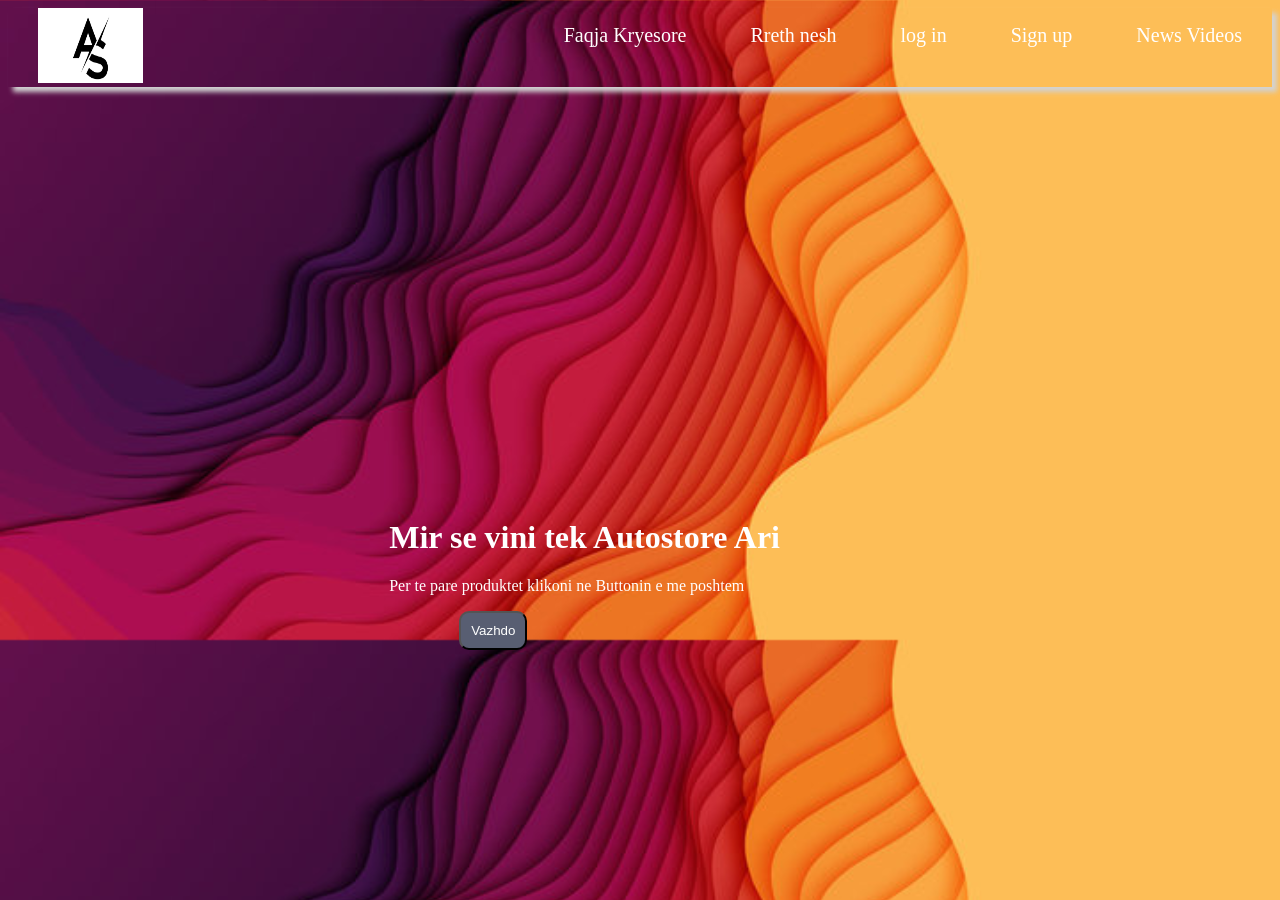
<file: index.html>
<!DOCTYPE html>
<html lang="en">
<head>
    <meta charset="UTF-8">
    <meta name="viewport" content="width=device-width, initial-scale=1.0">
    <link rel="stylesheet" href="Style.css">
    <title>Faqja Kryesore</title>
</head>
<body>
    <nav>
        <div    class="navdiv">
            <div class="logo">
                <img src="foto/Screenshot 2025-01-31 111527.png" alt="Logoja e kompanis " height="75px" width="105px">
            </div>
            <ul>
                <li><a href="index.html">Faqja Kryesore</a></li>
                <li><a href="Aboutus.html">Rreth nesh</a></li>
                <li><a href="login.html">log in</a></li>
                <li><a href="singup.html">Sign up</a></li>
                <li><a href="newsvideos.html">News Videos</a></li>
            </ul>
        </div>
    </nav>

        
    <div    class="tekst">
        <h1>Mir se vini tek Autostore Ari</h1>
        <p> Per te pare produktet klikoni ne Buttonin e me poshtem </p>
        <a href="produktet.html"><button   id="more">Vazhdo</button></a>
    </div>
</body>
</html>
</file>
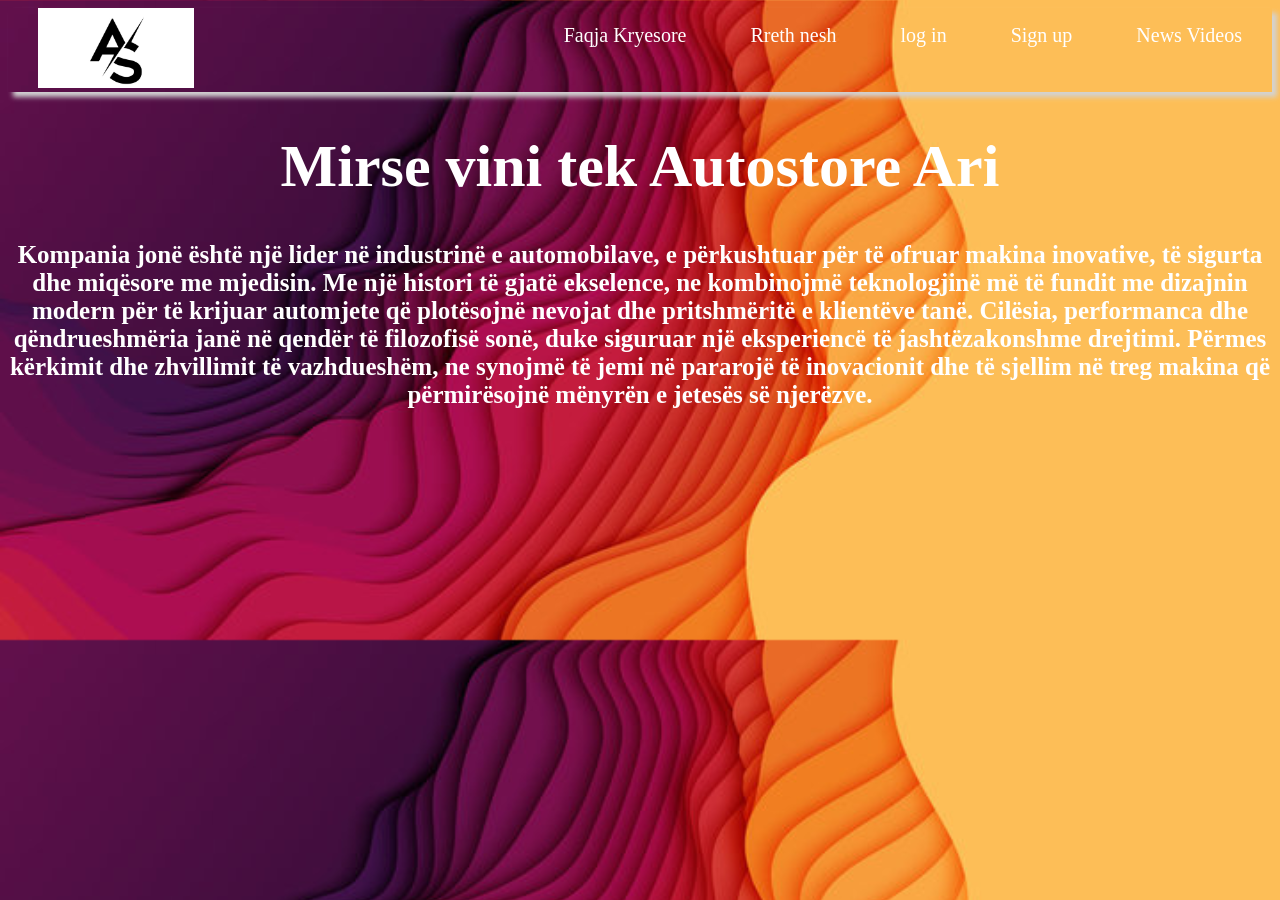
<file: aboutus.html>
<!DOCTYPE html>
<html lang="en">
<head>
    <meta charset="UTF-8">
    <meta name="viewport" content="width=device-width, initial-scale=1.0">
    <link rel="stylesheet" href="Style.css">
    <title>Aboutus</title>
    <style>
        h1{
            font-size: 60px;
            color: white;
            text-align: center;
        }
        h3{
            text-align: center;
            color: white;
            font-size: 25px;
        }
    </style>
</head>
<body>
  <nav>
    <div    class="navdiv">
        <div class="logo">
            <img src="foto/Screenshot 2025-01-31 111527.png" alt="Logoja e kompanis " height="80px">
        </div>
        <ul>
            <li><a href="index.html">Faqja Kryesore</a></li>
            <li><a href="Aboutus.html">Rreth nesh</a></li>
            <li><a href="login.html">log in</a></li>
            <li><a href="singup.html">Sign up</a></li>
            <li><a href="newsvideos.html">News Videos</a></li>
        </ul>
    </div>
</nav>

    <h1 class="Aboutus">Mirse vini tek Autostore Ari</h1>
    <h3 class="Aboutus">Kompania jonë është një lider në industrinë e automobilave, e përkushtuar për të ofruar makina inovative, të sigurta dhe miqësore me mjedisin. Me një histori të gjatë ekselence, ne kombinojmë teknologjinë më të fundit me dizajnin modern për të krijuar automjete që plotësojnë nevojat dhe pritshmëritë e klientëve tanë. Cilësia, performanca dhe qëndrueshmëria janë në qendër të filozofisë sonë, duke siguruar një eksperiencë të jashtëzakonshme drejtimi. Përmes kërkimit dhe zhvillimit të vazhdueshëm, ne synojmë të jemi në pararojë të inovacionit dhe të sjellim në treg makina që përmirësojnë mënyrën e jetesës së njerëzve.</h3>

</body>
</html>
</file>
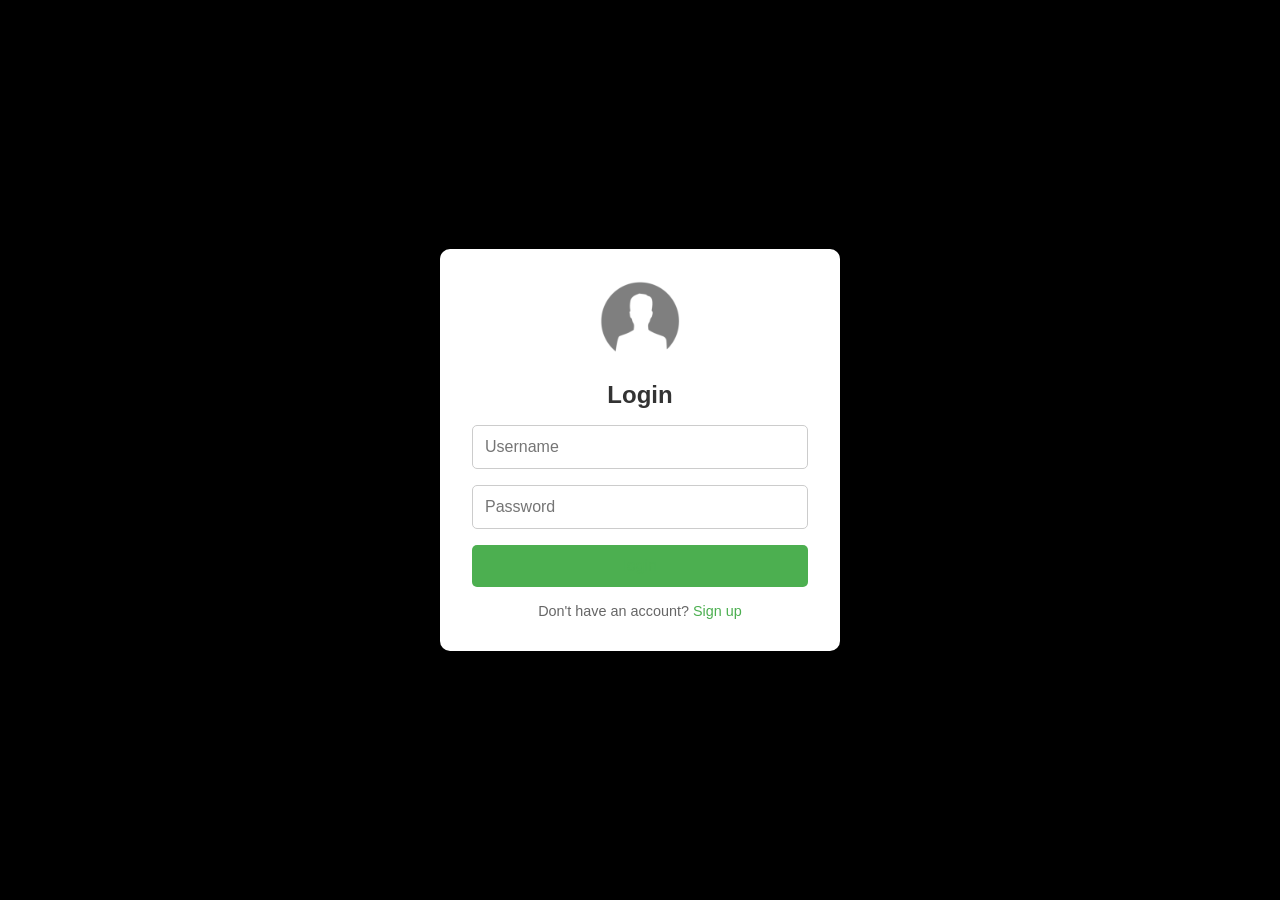
<file: login.html>
<!DOCTYPE html>
<html lang="en">
<head>
    <meta charset="UTF-8">
    <meta name="viewport" content="width=device-width, initial-scale=1.0">
    <title>Login Page</title>
    <style>
        * {
            margin: 0;
            padding: 0;
            box-sizing: border-box;
        }

        body {
            font-family: Arial, sans-serif;
            background-color: black;
            display: flex;
            justify-content: center;
            align-items: center;
            height: 100vh;
        }

        .login-container {
            background: white;
            padding: 2rem;
            border-radius: 10px;
            box-shadow: 0 4px 10px rgba(0, 0, 0, 0.1);
            text-align: center;
            width: 90%;
            max-width: 400px;
        }

        .login-container img {
            width: 80px;
            margin-bottom: 1rem;
        }

        .login-container h1 {
            font-size: 1.5rem;
            margin-bottom: 1rem;
            color: #333;
        }

        .login-container input {
            width: 100%;
            padding: 0.75rem;
            margin-bottom: 1rem;
            border: 1px solid #ccc;
            border-radius: 5px;
            font-size: 1rem;
        }

        .login-container button {
            width: 100%;
            padding: 0.75rem;
            background-color: #4CAF50;
            color: white;
            border: none;
            border-radius: 5px;
            font-size: 1rem;
            cursor: pointer;
        }

        .login-container button:hover {
            background-color: #45a049;
        }

        .login-container p {
            margin-top: 1rem;
            font-size: 0.9rem;
            color: #666;
        }

        .login-container a {
            color: #4CAF50;
            text-decoration: none;
        }

        .login-container a:hover {
            text-decoration: underline;
        }
    </style>
</head>
<body>
    <div class="login-container">
        <img src="foto/image.png" alt="Logo">
        <h1>Login</h1>
        <form>
            <input type="text" placeholder="Username" required>
            <input type="password" placeholder="Password" required>
          <button><a href="index.html">login</a></button>
       </form>
        <p>Don't have an account? <a href="singup.html">Sign up</a></p>
    </div>
</body>
</html>
</file>
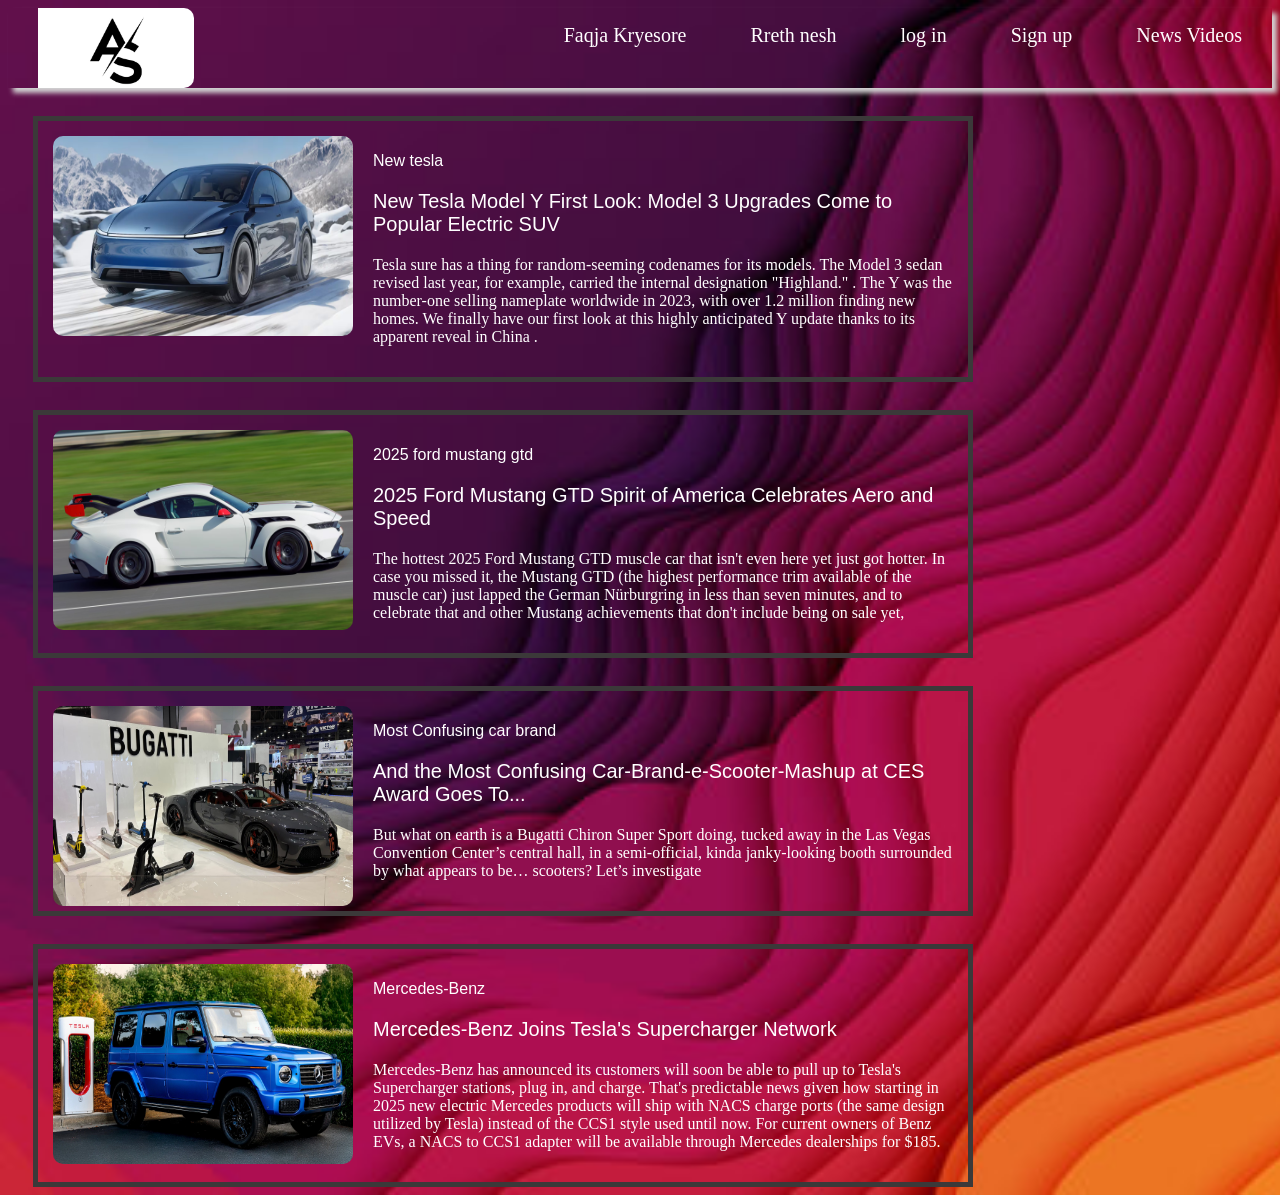
<file: newsvideos.html>
<!DOCTYPE html>
<html lang="en">
<head>
    <meta charset="UTF-8">
    <meta name="viewport" content="width=device-width, initial-scale=1.0">
    <link rel="stylesheet" href="Style.css">
    <title>News video </title>
<style>
    body{
        background-color: rgb(59, 57, 57);
    }
    #divikryesor{
        width: 900px;
        border: rgb(59, 57, 57) 5px solid;
        padding: 15px;
        height: 270;
        margin-left: 25px;
        margin-top: 10px;
    }
    img{
        float: left ;
        margin-right: 20px;
        border-radius: 10px ;
    }
    #teksti{
        margin-left:10px ;
        color: white;
    }
    .pbig{
        font-size: 20px ;
        font-family: Verdana, Tahoma, sans-serif
    }
    .psmall{
        font-family:Verdana, Tahoma, sans-serif;
    }
</style>

</head>
<body>
  <nav>
    <div    class="navdiv">
        <div class="logo">
            <img src="foto/Screenshot 2025-01-31 111527.png" alt="Logoja e kompanis " height="80px">
        </div>
        <ul>
            <li><a href="index.html">Faqja Kryesore</a></li>
            <li><a href="Aboutus.html">Rreth nesh</a></li>
            <li><a href="login.html">log in</a></li>
            <li><a href="singup.html">Sign up</a></li>
            <li><a href="newsvideos.html">News Videos</a></li>
        </ul>
    </div>
</nav>


    <br>


    <div    id="divikryesor">
        <img src="foto/teslanews.avif" alt="Tesla" height="200" width="300">
        <div    id="teksti">
            <p  class="psmall">New tesla</p>
            <p  class="pbig">New Tesla Model Y First Look: Model 3 Upgrades Come to Popular Electric SUV</p>
            <p>Tesla sure has a thing for random-seeming codenames for its models. The Model 3 sedan revised last year, for example, carried the internal designation "Highland." . The Y was the number-one selling nameplate worldwide in 2023, with over 1.2 million finding new homes. We finally have our first look at this highly anticipated Y update thanks to its apparent reveal in China .</p>
        </div>
    </div>

    <br>

    <div    id="divikryesor">
        <img src="foto/2025fordmustanggtdspiritofamerica7.avif" alt="Tesla" height="200" width="300">
        <div    id="teksti">
            <p  class="psmall">2025 ford mustang gtd</p>
            <p  class="pbig">2025 Ford Mustang GTD Spirit of America Celebrates Aero and Speed</p>
            <p>The hottest 2025 Ford Mustang GTD muscle car that isn't even here yet just got hotter. In case you missed it, the Mustang GTD (the highest performance trim available of the muscle car) just lapped the German Nürburgring in less than seven minutes, and to celebrate that and other Mustang achievements that don't include being on sale yet,</p>
        </div>
    </div>

    <br>

    <div    id="divikryesor">
        <img src="foto/bytech-bugatti-e-scooter-23.avif" alt="Tesla" height="200" width="300">
        <div    id="teksti">
            <p  class="psmall">Most Confusing car brand</p>
            <p  class="pbig"> And the Most Confusing Car-Brand-e-Scooter-Mashup at CES Award Goes To... </p>
            <p>But what on earth is a Bugatti Chiron Super Sport doing, tucked away in the Las Vegas Convention Center’s central hall, in a semi-official, kinda janky-looking booth surrounded by what appears to be… scooters? Let’s investigate</p>
        </div>
    </div>


    <br>

    <div    id="divikryesor">
        <img src="foto/mbusa-x-tesla-supercharger-network-3.webp" alt="Tesla" height="200" width="300">
        <div    id="teksti">
            <p  class="psmall">Mercedes-Benz</p>
            <p  class="pbig">Mercedes-Benz Joins Tesla's Supercharger Network</p>
            <p>Mercedes-Benz has announced its customers will soon be able to pull up to Tesla's Supercharger stations, plug in, and charge. That's predictable news given how starting in 2025 new electric Mercedes products will ship with NACS charge ports (the same design utilized by Tesla) instead of the CCS1 style used until now. For current owners of Benz EVs, a NACS to CCS1 adapter will be available through Mercedes dealerships for $185.</p>
        </div>
    </div>
</body>
</html>
</file>
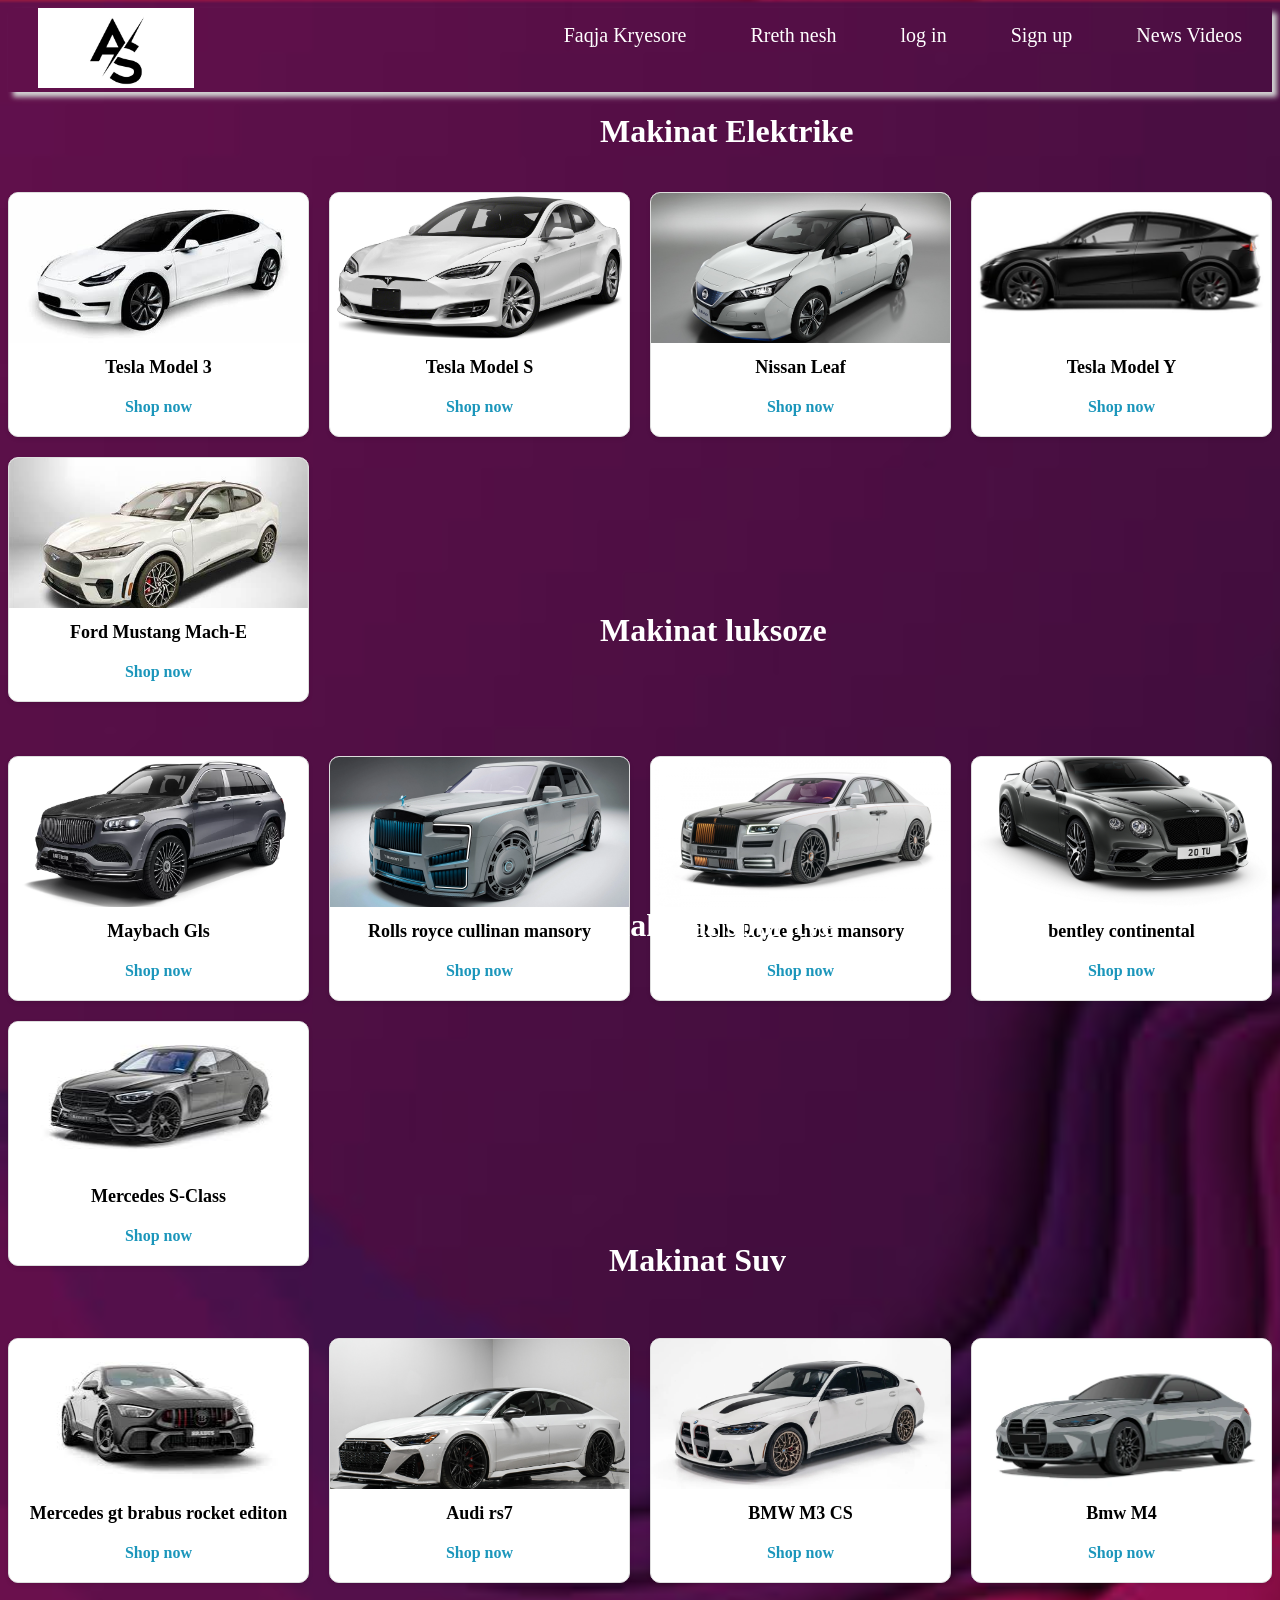
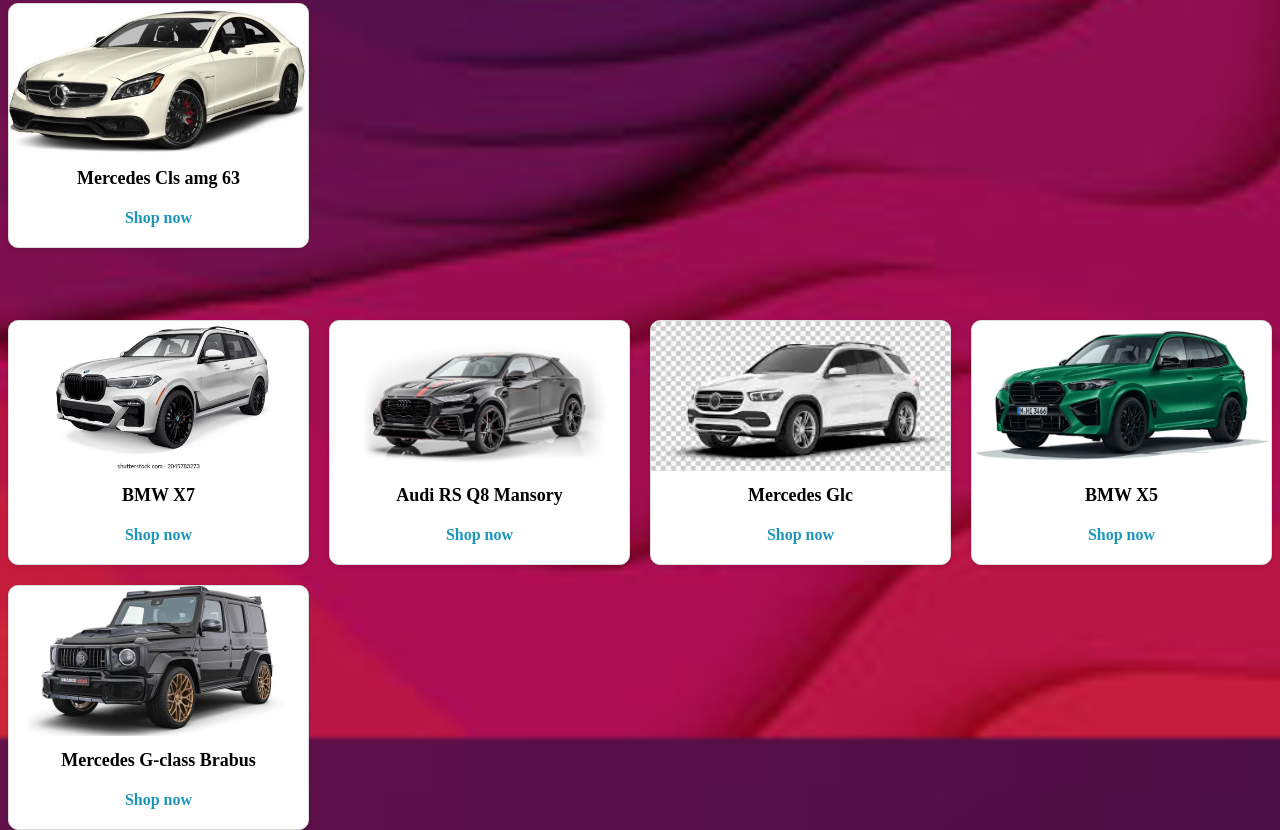
<file: produktet.html>
<!DOCTYPE html>
<html lang="en">
<head>
    <meta charset="UTF-8">
    <meta name="viewport" content="width=device-width, initial-scale=1.0">
    <link rel="stylesheet" href="Style.css">
    <title>Proudktet </title>
</head>
<body>
    <nav>
        <div    class="navdiv">
            <div class="logo">
                <img src="foto/Screenshot 2025-01-31 111527.png" alt="Logoja e kompanis " height="80px">
            </div>
            <ul>
                <li><a href="index.html">Faqja Kryesore</a></li>
                <li><a href="Aboutus.html">Rreth nesh</a></li>
                <li><a href="login.html">log in</a></li>
                <li><a href="singup.html">Sign up</a></li>
                <li><a href="newsvideos.html">News Videos</a></li>
            </ul>
        </div>
    </nav>

    <h1 id="Elektrike">Makinat Elektrike</h1>

    <div class="grid">
        <div class="kart">
            <img src="foto/tesla-model-3.jpg" alt="Tesla Model 3">
            <h3>Tesla Model 3</h3>
            <a href="makinat/teslamodel3.html">Shop now</a>
        </div>
        <div class="kart">
            <img src="foto/tesla-models.jpg" alt=" Model S">
            <h3>Tesla Model S</h3>
            <a href="#">Shop now</a>
        </div>
        <div class="kart">
            <img src="foto/nissan-leafe.jpg" alt="Nissan Leaf">
            <h3>Nissan Leaf</h3>
            <a href="#">Shop now</a>
        </div>
        <div class="kart">
            <img src="foto/teslamodely.png" alt="Tesla Model Y">
            <h3>Tesla Model Y</h3>
            <a href="#">Shop now</a>
        </div>
        <div class="kart">
            <img src="foto/Ford Mustang Mach-E.jpg" alt="Ford Mustang Mach-E">
            <h3>Ford Mustang Mach-E</h3>
            <a href="#">Shop now</a>
        </div>  
    </div>

    <h1 id="luksoze">Makinat luksoze</h1>

    <br>
    <br>
    <br>

    <div class="grid">
        <div class="kart">
            <img src="foto/maybachGls.webp" alt="Maybach Gls">
            <h3>Maybach Gls</h3>
            <a href="#">Shop now</a>
        </div>
        <div class="kart">
            <img src="foto/rolls-royce_cullinan_by_mansory_my2025_06.webp" alt=" Rolls royce cullina mansory ">
            <h3>Rolls royce cullinan mansory </h3>
            <a href="makinat/Rollsroycecullinamansory.html">Shop now</a>
        </div>
        <div class="kart">
            <img src="foto/mansory-rolls-royce-ghost-my-2021-01.webp" alt="Rolls Royce ghost mansory">
            <h3>Rolls Royce ghost mansory</h3>
            <a href="#">Shop now</a>
        </div>
        <div class="kart">
            <img src="foto/bently.jpg" alt="bentley continental ">
            <h3>bentley continental </h3>
            <a href="#">Shop now</a>
        </div>
        <div class="kart">
            <img src="foto/mercedes_s-class.jpg" alt="Mercedes S-Class">
            <h3>Mercedes S-Class</h3>
            <a href="makinat/mercedes-S-class.html">Shop now</a>
        </div>  
    </div>

    <br>
    <h1 id="sporitve" >Makinat sporitve</h1>

    <br>
    <br>
    <br>

    <div class="grid">
        <div class="kart">
            <img src="foto/images (2).jpg" alt=" Mercedes gt brabus rocket editon">
            <h3> Mercedes gt brabus rocket editon  </h3>
            <a href="makinat/mercedesbrabus.html">Shop now</a>
        </div>
        <div class="kart">
            <img src="foto/Used-2021-Audi-RS-7-40T-quattro-1722542868.jpg" alt="Audi rs7 ">
            <h3>Audi rs7</h3>
            <a href="#">Shop now</a>
        </div>
        <div class="kart">
            <img src="foto/the-owner-wants-to-get-rid-of-this-brand-new-2024-bmw-m3-cs-but-doesn-t-seem-to-be-able-to-229525_1.jpg" alt="BMW M3 CS">
            <h3>BMW M3 CS</h3>
            <a href="makinat/Bmwm3cs.html">Shop now</a>
        </div>
        <div class="kart">
            <img src="foto/sport-powerful-shiny-grey-bmw-600nw-2116906469.webp" alt="Bmw M4 ">
            <h3>Bmw M4</h3>
            <a href="#">Shop now</a>
        </div>
        <div class="kart">
            <img src="foto/mercedes-cls.jpg" alt="Mercedes cls">
            <h3>Mercedes Cls amg 63</h3>
            <a href="makinat/mercedescls.html">Shop now</a>
        </div>  
    </div>

    <br>
    <h1 id="Suv" >Makinat Suv</h1>

    <br>
    <br>
    <br>

    <div class="grid">
        <div class="kart">
            <img src="foto/bmwX7.webp" alt="BMW X7">
            <h3>BMW X7</h3>
            <a href="#">Shop now</a>
        </div>
        <div class="kart">
            <img src="foto/audiq8mansory.jpg" alt=" Audi RS Q8 Mansory">
            <h3>Audi RS Q8 Mansory  </h3>
            <a href="makinat/audq8.html">Shop now</a>
        </div>
        <div class="kart">
            <img src="foto/mercedes_GLe.jpg" alt="Mercedes Gle">
            <h3>Mercedes Glc</h3>
            <a href="#">Shop now</a>
        </div>
        <div class="kart">
            <img src="foto/x5_m.webp" alt="BMW X5">
            <h3>BMW X5 </h3>
            <a href="makinat/bmwx5.html">Shop now</a>
        </div>
        <div class="kart">
            <img src="foto/g-classbrabus.jpg" alt="Mercedes G-class Brabus">
            <h3>Mercedes G-class Brabus</h3>
            <a href="#">Shop now</a>
        </div>  
    </div>


</body>
</html>
</file>
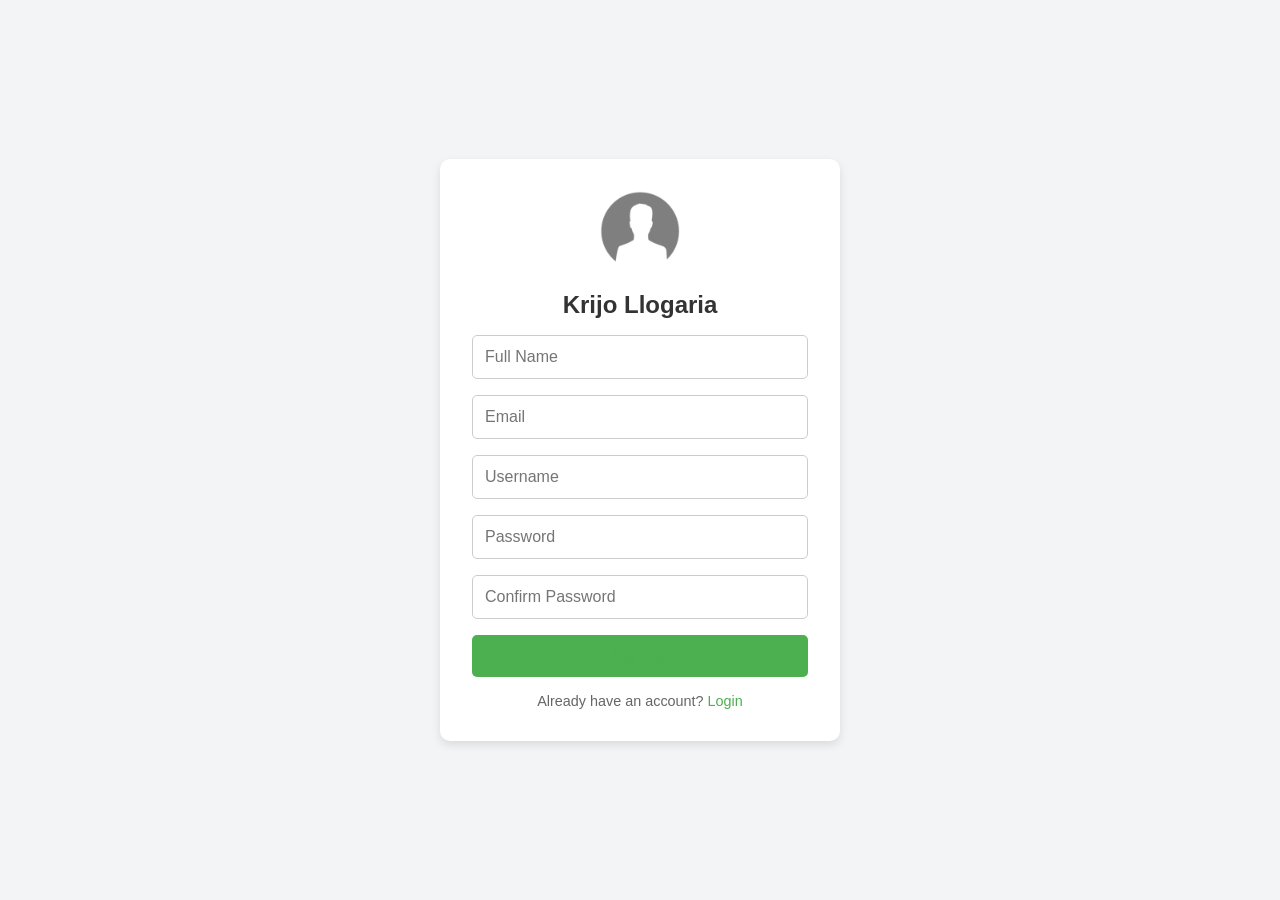
<file: singup.html>
<!DOCTYPE html>
<html lang="en">
<head>
    <meta charset="UTF-8">
    <meta name="viewport" content="width=device-width, initial-scale=1.0">
    <title>Create Account</title>
    <style>
        * {
            margin: 0;
            padding: 0;
            box-sizing: border-box;
        }

        body {
            font-family: Arial, sans-serif;
            background-color: #f3f4f6;
            display: flex;
            justify-content: center;
            align-items: center;
            height: 100vh;
        }

        .signup-container {
            background: white;
            padding: 2rem;
            border-radius: 10px;
            box-shadow: 0 4px 10px rgba(0, 0, 0, 0.1);
            text-align: center;
            width: 90%;
            max-width: 400px;
        }

        .signup-container img {
            width: 80px;
            margin-bottom: 1rem;
        }

        .signup-container h1 {
            font-size: 1.5rem;
            margin-bottom: 1rem;
            color: #333;
        }

        .signup-container input {
            width: 100%;
            padding: 0.75rem;
            margin-bottom: 1rem;
            border: 1px solid #ccc;
            border-radius: 5px;
            font-size: 1rem;
        }

        .signup-container button {
            width: 100%;
            padding: 0.75rem;
            background-color: #4CAF50;
            color: white;
            border: none;
            border-radius: 5px;
            font-size: 1rem;
            cursor: pointer;
        }

        .signup-container button:hover {
            background-color: #45a049;
        }

        .signup-container p {
            margin-top: 1rem;
            font-size: 0.9rem;
            color: #666;
        }

        .signup-container a {
            color: #4CAF50;
            text-decoration: none;
        }

        .signup-container a:hover {
            text-decoration: underline;
        }
    </style>
</head>
<body>
    <div class="signup-container">
        <img src="foto/image.png" alt="Logo">
        <h1>Krijo Llogaria</h1>
        <form>
            <input type="text" placeholder="Full Name" required>
            <input type="email" placeholder="Email" required>
            <input type="text" placeholder="Username" required>
            <input type="password" placeholder="Password" required>
            <input type="password" placeholder="Confirm Password" required>
            <button><a href="index.html">Sign Up</a></button>
        </form>
        <p>Already have an account? <a href="login.html">Login</a></p>
    </div>
</body>
</html>
</file>
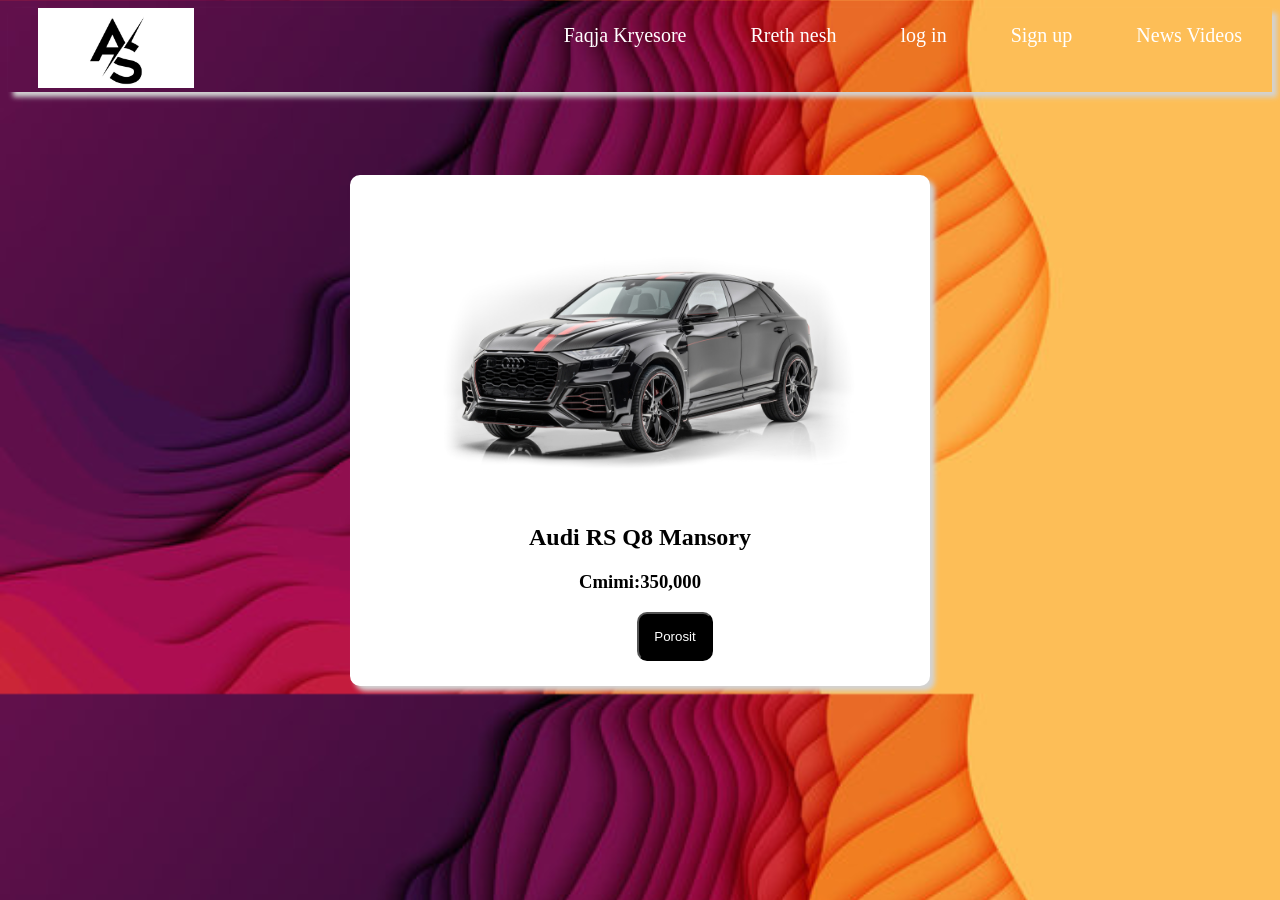
<file: makinat/audq8.html>
<!DOCTYPE html>
<html lang="en">
<head>
    <meta charset="UTF-8">
    <meta name="viewport" content="width=device-width, initial-scale=1.0">
    <link rel="stylesheet" href="../Style.css">
    <title>Mercedes S class</title>
<style>
    .img{
        height: 300px;
        width: 500px;
    }
    h2{
        color: black;
    }
    button{
        background-color: black;
        color: white;
        border-radius: 10px;
        padding: 15px;
    }
    .karta{
    width: 530px;
    height: 5x30px;
    background-color: white;
    padding: 20px;
    border: 5px solid white;
    box-shadow: 5px 5px 5px lightgray;
    margin-top: 15px;
    text-align: center;
    border-radius: 10px;
    }
    .prindi{
    display: flex;
    justify-content: space-around;
    margin-top: 50px;
    }

</style>

</head>
    <body>
      <nav>
        <div    class="navdiv">
            <div class="logo">
                <img src="../foto/Screenshot 2025-01-31 111527.png " alt="Logoja e kompanis " height="80px">
            </div>
            <ul>
                <li><a href="../index.html">Faqja Kryesore</a></li>
                <li><a href="../Aboutus.html">Rreth nesh</a></li>
                <li><a href="../login.html">log in</a></li>
                <li><a href="../singup.html">Sign up</a></li>
                <li><a href="../newsvideos.html">News Videos</a></li>
            </ul>
        </div>
    </nav>
      
          <br>
      
        <div    class="prindi">
            <div    class="karta">
                <img src="../foto/audiq8mansory.jpg" alt="Audi RS Q8 Mansory " height="300px" width="300px" class="img">
                <h2>Audi RS Q8 Mansory </h2>
                <h3>Cmimi:350,000 </h3>
                <a href="faleminderitperporosin.html"><button>Porosit</button></a>
            </div>
        </div>   
    </body>
</html>
</file>
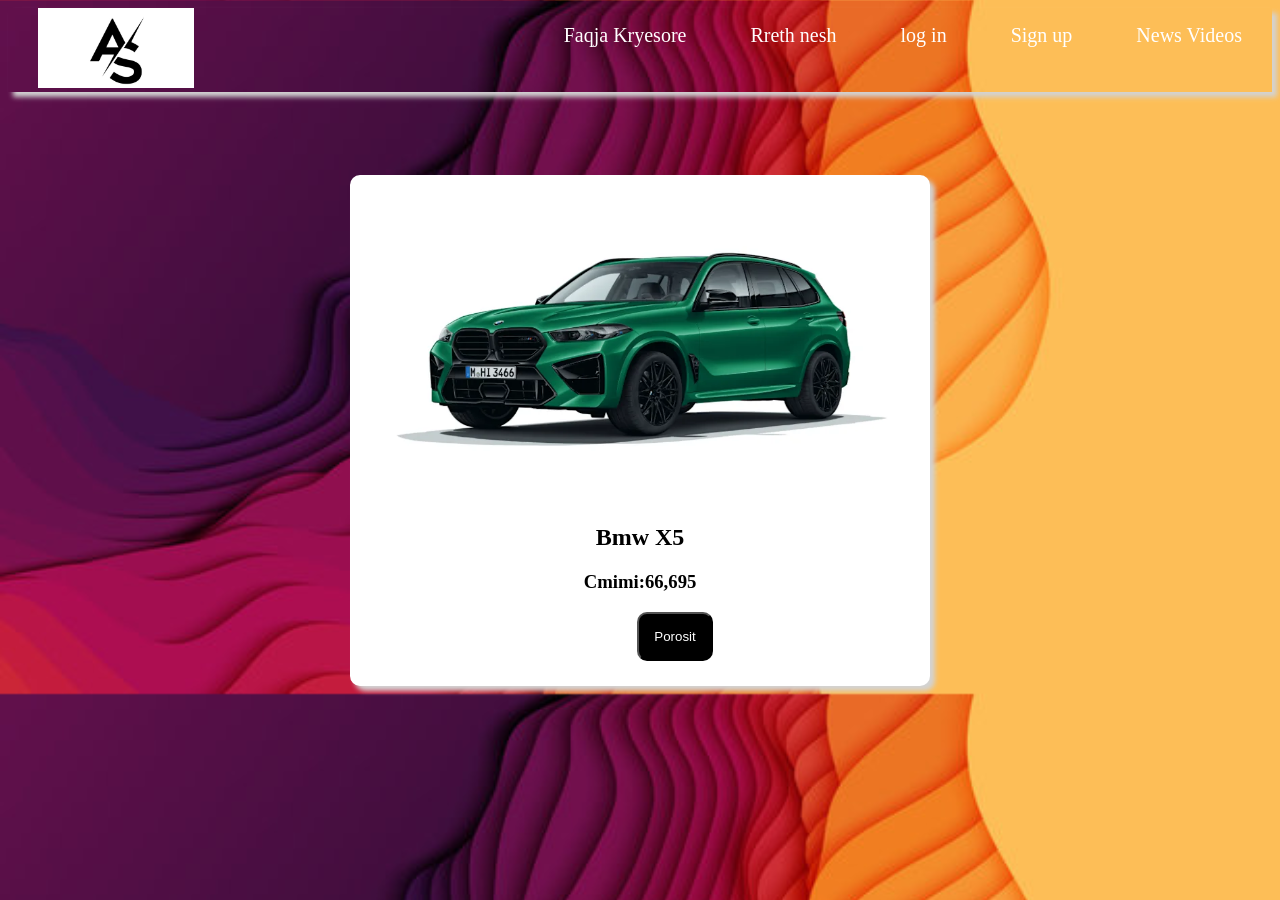
<file: makinat/bmwx5.html>
<!DOCTYPE html>
<html lang="en">
<head>
    <meta charset="UTF-8">
    <meta name="viewport" content="width=device-width, initial-scale=1.0">
    <link rel="stylesheet" href="../Style.css">
    <title>Mercedes S class</title>
<style>
    .img{
        height: 300px;
        width: 500px;
    }
    h2{
        color: black;
    }
    button{
        background-color: black;
        color: white;
        border-radius: 10px;
        padding: 15px;
    }
    .karta{
    width: 530px;
    height: 5x30px;
    background-color: white;
    padding: 20px;
    border: 5px solid white;
    box-shadow: 5px 5px 5px lightgray;
    margin-top: 15px;
    text-align: center;
    border-radius: 10px;
    }
    .prindi{
    display: flex;
    justify-content: space-around;
    margin-top: 50px;
    }

</style>

</head>
    <body>
      <nav>
        <div    class="navdiv">
            <div class="logo">
                <img src="../foto/Screenshot 2025-01-31 111527.png " alt="Logoja e kompanis " height="80px">
            </div>
            <ul>
                <li><a href="../index.html">Faqja Kryesore</a></li>
                <li><a href="../Aboutus.html">Rreth nesh</a></li>
                <li><a href="../login.html">log in</a></li>
                <li><a href="../singup.html">Sign up</a></li>
                <li><a href="../newsvideos.html">News Videos</a></li>
            </ul>
        </div>
    </nav>
      
          <br>
      
        <div    class="prindi">
            <div    class="karta">
                <img src="../foto/x5_m.webp" alt="Bmw X5  " height="300px" width="300px" class="img">
                <h2>Bmw X5</h2>
                <h3>Cmimi:66,695 </h3>
                <a href="faleminderitperporosin.html"><button>Porosit</button></a>
            </div>
        </div>   
    </body>
</html>
</file>
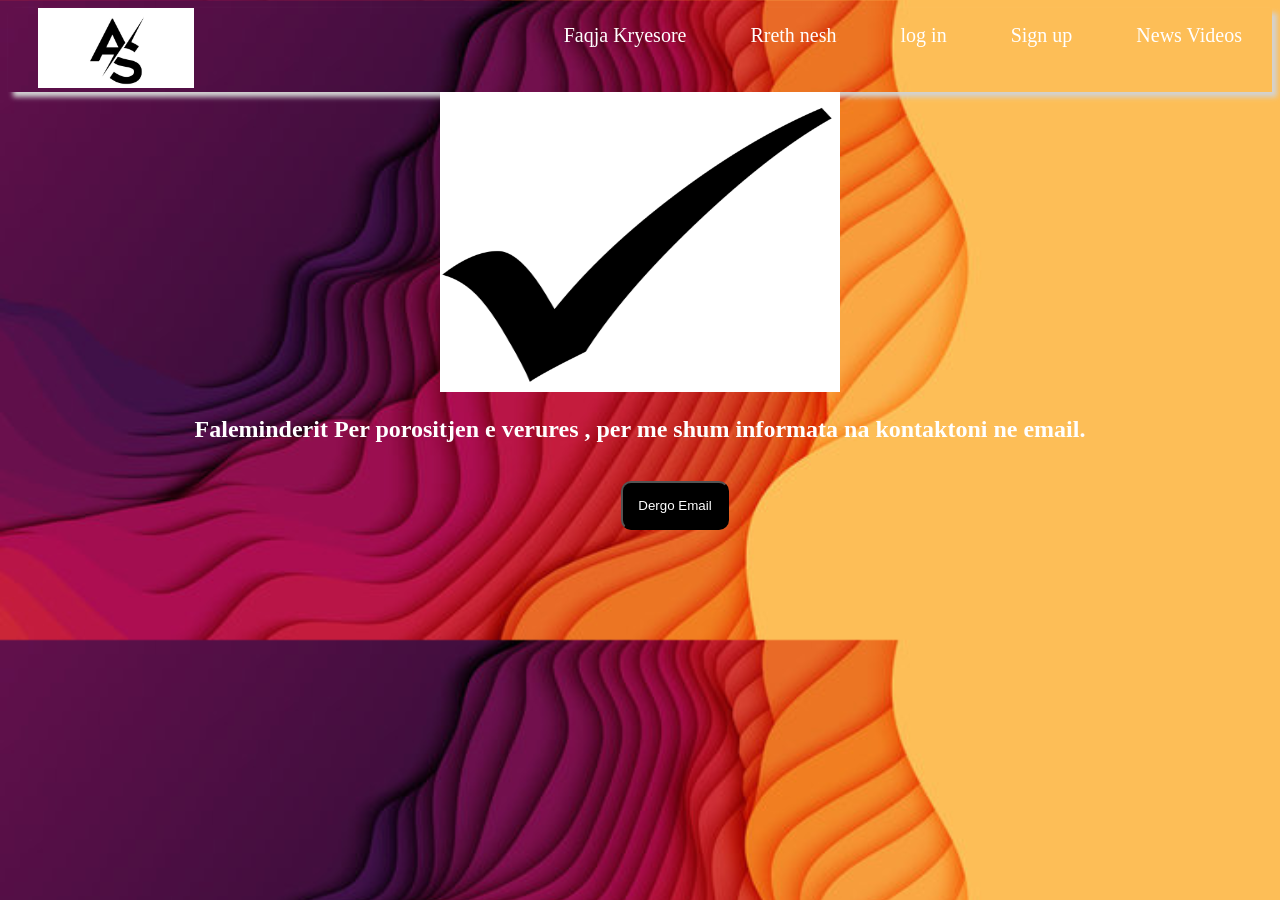
<file: makinat/faleminderitperporosin.html>
<!DOCTYPE html>
<html lang="en">
<head>
    <meta charset="UTF-8">
    <meta name="viewport" content="width=device-width, initial-scale=1.0">
    <link rel="stylesheet" href="../Style.css">
    <title> Falemiderit</title>
<style>
   button{
        background-color: black;
        color: white;
        border-radius: 10px;
        padding: 15px;
    }
    body{
        text-align: center;
        color: white;
    }
   
</style>
</head>
<body>
  <nav>
    <div    class="navdiv">
        <div class="logo">
            <img src="../foto/Screenshot 2025-01-31 111527.png" alt="Logoja e kompanis " height="80px">
        </div>
        <ul>
            <li><a href="../index.html">Faqja Kryesore</a></li>
            <li><a href="../Aboutus.html">Rreth nesh</a></li>
            <li><a href="../login.html">log in</a></li>
            <li><a href="../singup.html">Sign up</a></li>
            <li><a href="../newsvideos.html">News Videos</a></li>
        </ul>
    </div>
</nav>

    <img src="../foto/check-mark-icon.jpg" alt="foto e check-mark-icon" height="300" width="400">
    <h2>Faleminderit Per porositjen e verures , per me shum informata na kontaktoni ne email. </h2>
    <br>
    <a href="mailto:Ariselimi04@gmail.com"><button>Dergo Email</button></a>
</body>
</html>
</file>
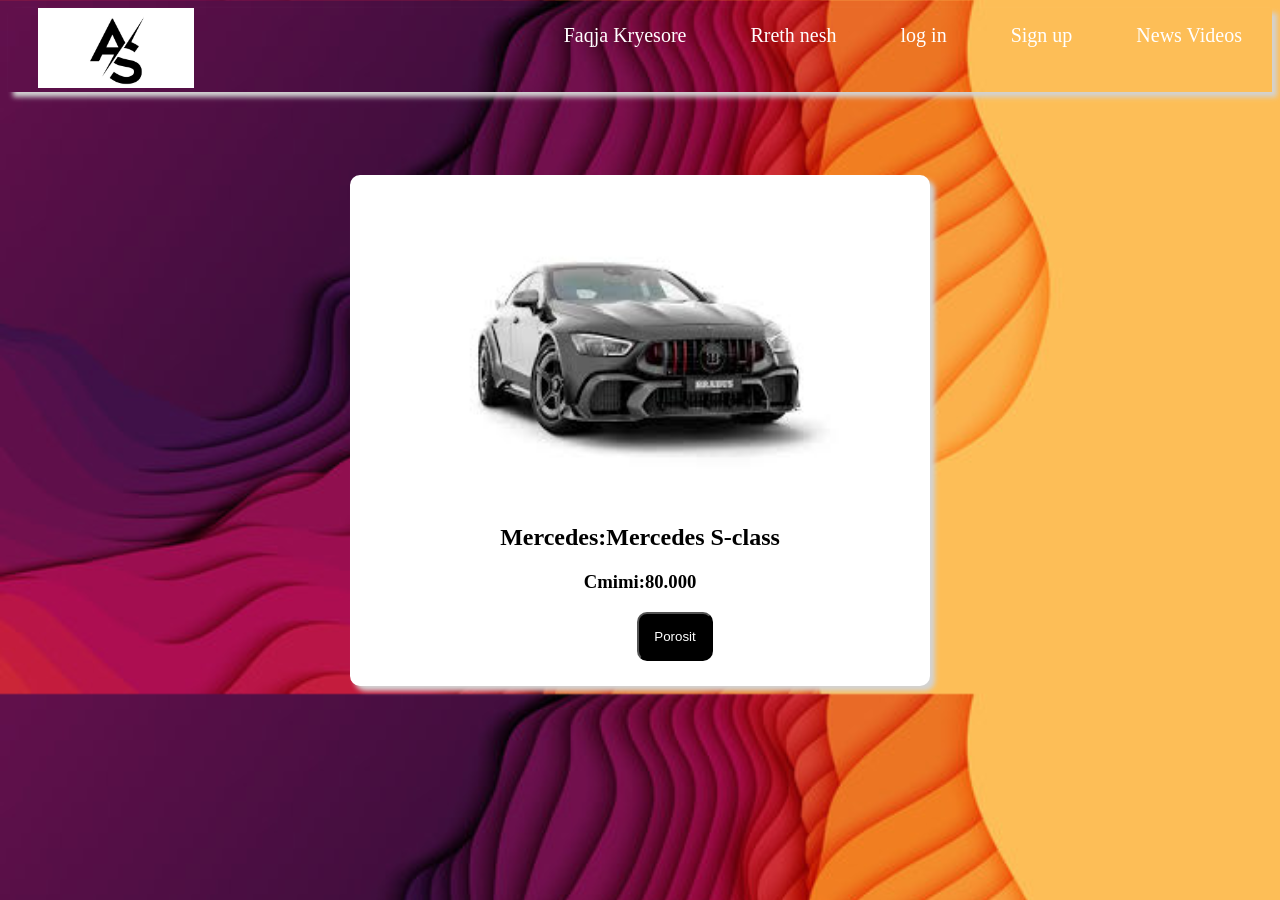
<file: makinat/mercedes-S-class.html>
<!DOCTYPE html>
<html lang="en">
<head>
    <meta charset="UTF-8">
    <meta name="viewport" content="width=device-width, initial-scale=1.0">
    <link rel="stylesheet" href="../Style.css">
    <title>Mercedes S class</title>
<style>
    .img{
        height: 300px;
        width: 500px;
    }
    h2{
        color: black;
    }
    button{
        background-color: black;
        color: white;
        border-radius: 10px;
        padding: 15px;
    }
    .karta{
    width: 530px;
    height: 5x30px;
    background-color: white;
    padding: 20px;
    border: 5px solid white;
    box-shadow: 5px 5px 5px lightgray;
    margin-top: 15px;
    text-align: center;
    border-radius: 10px;
    }
    .prindi{
    display: flex;
    justify-content: space-around;
    margin-top: 50px;
    }

</style>

</head>
    <body>
      <nav>
        <div    class="navdiv">
            <div class="logo">
                <img src="../foto/Screenshot 2025-01-31 111527.png " alt="Logoja e kompanis " height="80px">
            </div>
            <ul>
                <li><a href="../index.html">Faqja Kryesore</a></li>
                <li><a href="../Aboutus.html">Rreth nesh</a></li>
                <li><a href="../login.html">log in</a></li>
                <li><a href="../singup.html">Sign up</a></li>
                <li><a href="../newsvideos.html">News Videos</a></li>
            </ul>
        </div>
    </nav>
      
          <br>
      
        <div    class="prindi">
            <div    class="karta">
                <img src="../foto/images (2).jpg" alt="Mercedes S-class" height="300px" width="300px" class="img">
                <h2>Mercedes:Mercedes S-class </h2>
                <h3>Cmimi:80.000</h3>
                <a href="faleminderitperporosin.html"><button>Porosit</button></a>
            </div>
        </div>   
    </body>
</html>
</file>
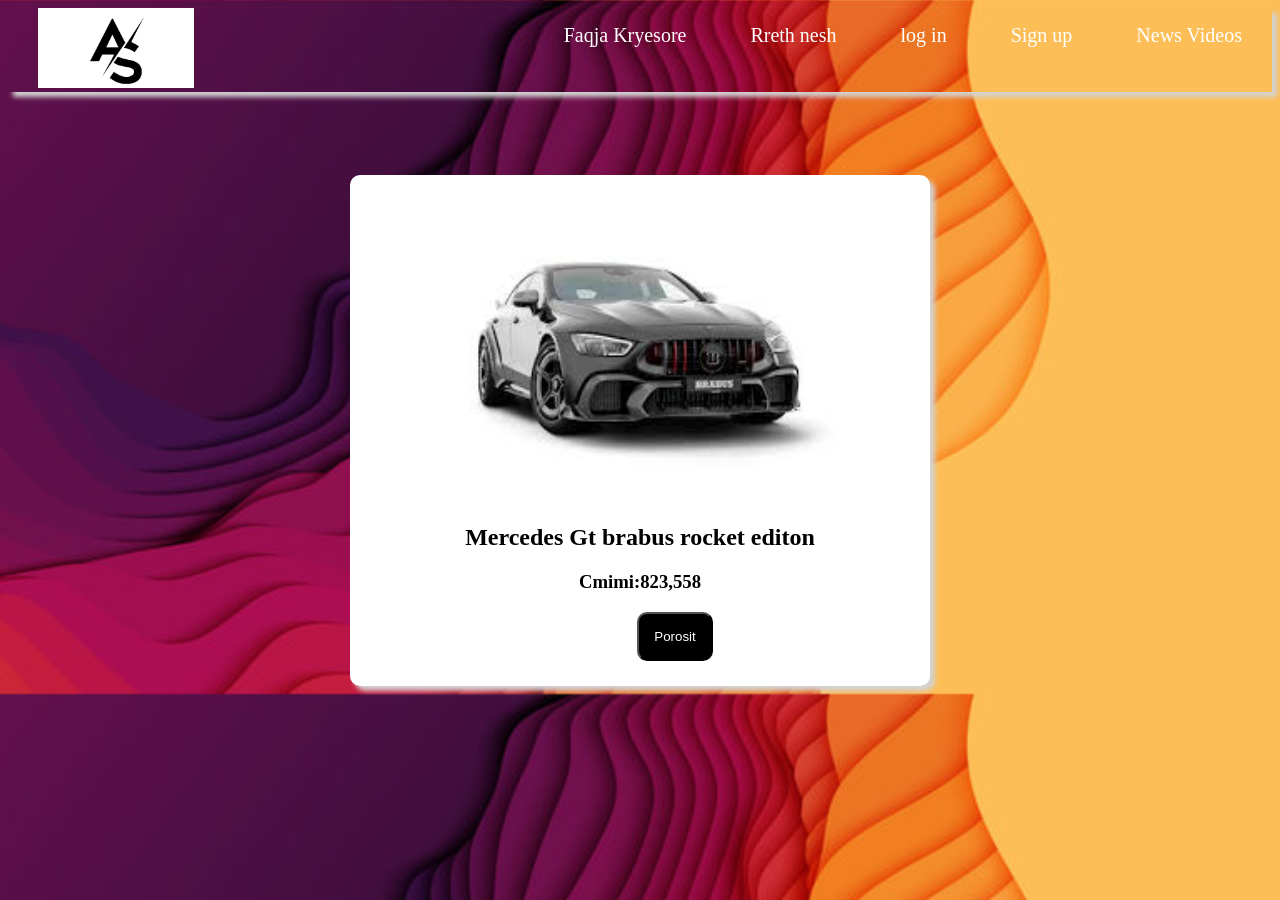
<file: makinat/mercedesbrabus.html>
<!DOCTYPE html>
<html lang="en">
<head>
    <meta charset="UTF-8">
    <meta name="viewport" content="width=device-width, initial-scale=1.0">
    <link rel="stylesheet" href="../Style.css">
    <title>Mercedes S class</title>
<style>
    .img{
        height: 300px;
        width: 500px;
    }
    h2{
        color: black;
    }
    button{
        background-color: black;
        color: white;
        border-radius: 10px;
        padding: 15px;
    }
    .karta{
    width: 530px;
    height: 5x30px;
    background-color: white;
    padding: 20px;
    border: 5px solid white;
    box-shadow: 5px 5px 5px lightgray;
    margin-top: 15px;
    text-align: center;
    border-radius: 10px;
    }
    .prindi{
    display: flex;
    justify-content: space-around;
    margin-top: 50px;
    }

</style>

</head>
    <body>
      <nav>
        <div    class="navdiv">
            <div class="logo">
                <img src="../foto/Screenshot 2025-01-31 111527.png " alt="Logoja e kompanis " height="80px">
            </div>
            <ul>
                <li><a href="../index.html">Faqja Kryesore</a></li>
                <li><a href="../Aboutus.html">Rreth nesh</a></li>
                <li><a href="../login.html">log in</a></li>
                <li><a href="../singup.html">Sign up</a></li>
                <li><a href="../newsvideos.html">News Videos</a></li>
            </ul>
        </div>
    </nav>
      
          <br>
      
        <div    class="prindi">
            <div    class="karta">
                <img src="../foto/images (2).jpg" alt="Mercedes Gt brabus rocket editon" height="300px" width="300px" class="img">
                <h2>Mercedes Gt brabus rocket editon</h2>
                <h3>Cmimi:823,558</h3>
                <a href="faleminderitperporosin.html"><button>Porosit</button></a>
            </div>
        </div>   
    </body>
</html>
</file>
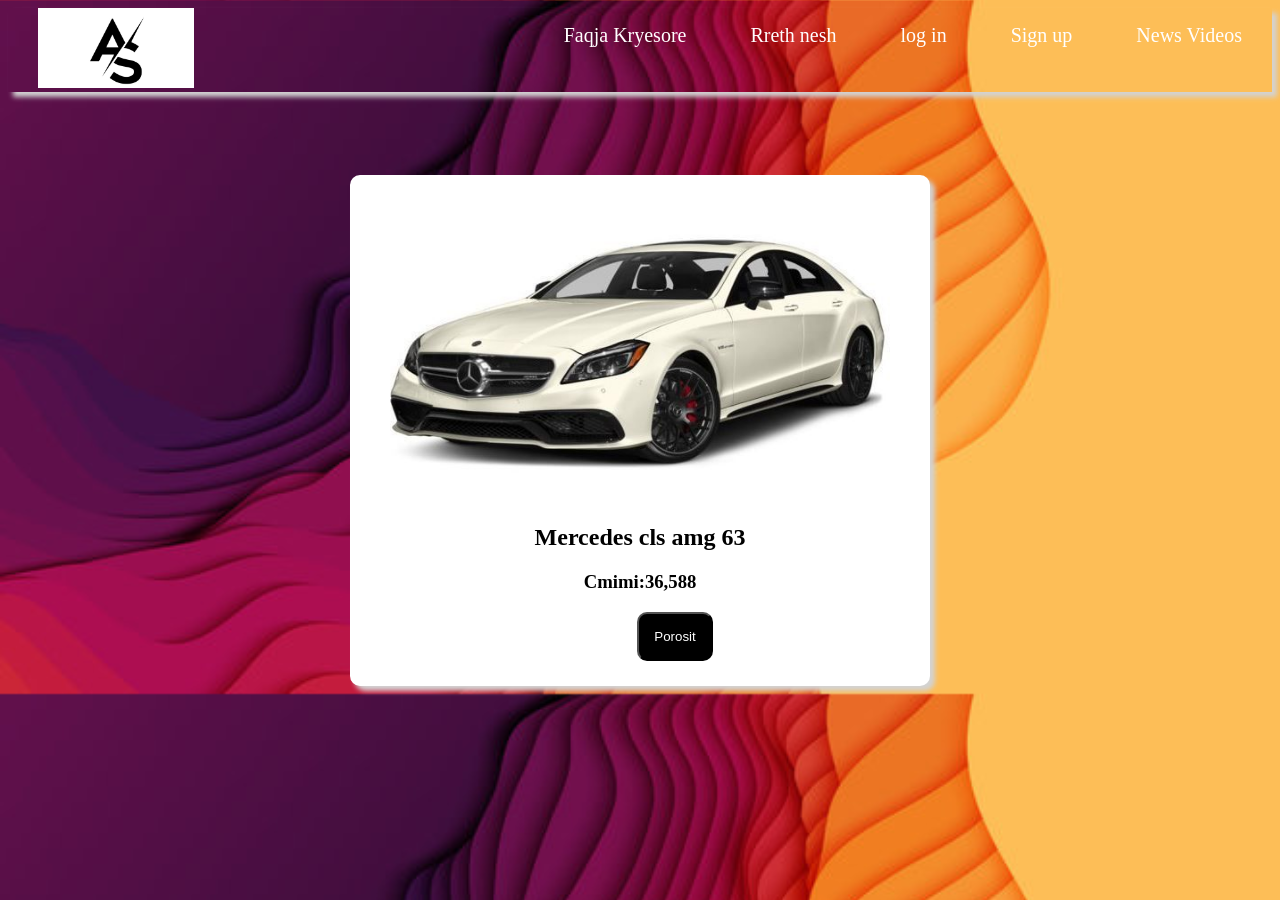
<file: makinat/mercedescls.html>
<!DOCTYPE html>
<html lang="en">
<head>
    <meta charset="UTF-8">
    <meta name="viewport" content="width=device-width, initial-scale=1.0">
    <link rel="stylesheet" href="../Style.css">
    <title>Mercedes S class</title>
<style>
    .img{
        height: 300px;
        width: 500px;
    }
    h2{
        color: black;
    }
    button{
        background-color: black;
        color: white;
        border-radius: 10px;
        padding: 15px;
    }
    .karta{
    width: 530px;
    height: 5x30px;
    background-color: white;
    padding: 20px;
    border: 5px solid white;
    box-shadow: 5px 5px 5px lightgray;
    margin-top: 15px;
    text-align: center;
    border-radius: 10px;
    }
    .prindi{
    display: flex;
    justify-content: space-around;
    margin-top: 50px;
    }

</style>

</head>
    <body>
      <nav>
        <div    class="navdiv">
            <div class="logo">
                <img src="../foto/Screenshot 2025-01-31 111527.png " alt="Logoja e kompanis " height="80px">
            </div>
            <ul>
                <li><a href="../index.html">Faqja Kryesore</a></li>
                <li><a href="../Aboutus.html">Rreth nesh</a></li>
                <li><a href="../login.html">log in</a></li>
                <li><a href="../singup.html">Sign up</a></li>
                <li><a href="../newsvideos.html">News Videos</a></li>
            </ul>
        </div>
    </nav>
      
          <br>
      
        <div    class="prindi">
            <div    class="karta">
                <img src="../foto/mercedes-cls.jpg" alt="Mercedes Cls amg 63" height="300px" width="300px" class="img">
                <h2>Mercedes cls amg 63 </h2>
                <h3>Cmimi:36,588</h3>
                <a href="faleminderitperporosin.html"><button>Porosit</button></a>
            </div>
        </div>   
    </body>
</html>
</file>
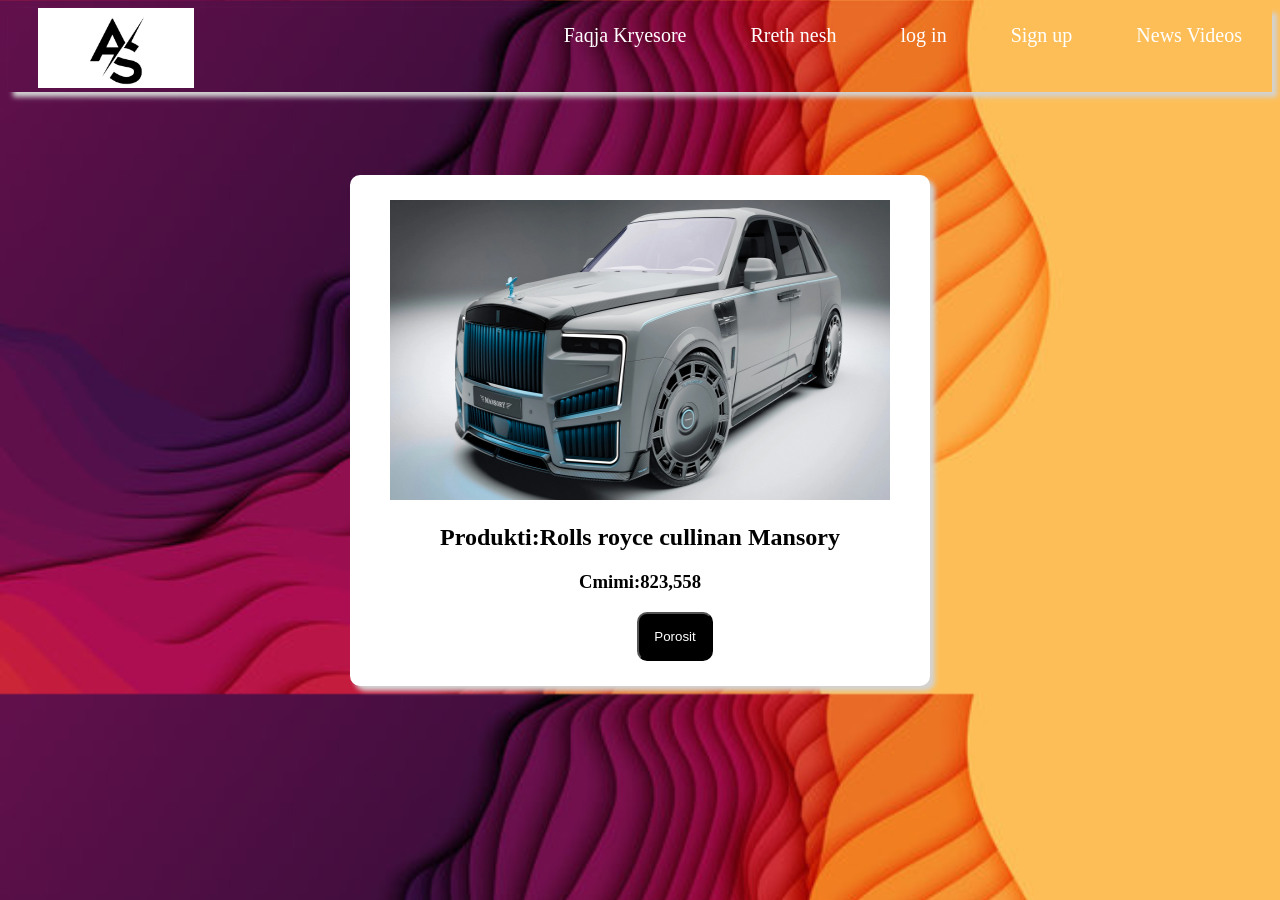
<file: makinat/Rollsroycecullinamansory.html>
<!DOCTYPE html>
<html lang="en">
<head>
    <meta charset="UTF-8">
    <meta name="viewport" content="width=device-width, initial-scale=1.0">
    <link rel="stylesheet" href="../Style.css">
    <title>Mercedes S class</title>
<style>
    .img{
        height: 300px;
        width: 500px;
    }
    h2{
        color: black;
    }
    button{
        background-color: black;
        color: white;
        border-radius: 10px;
        padding: 15px;
    }
    .karta{
    width: 530px;
    height: 5x30px;
    background-color: white;
    padding: 20px;
    border: 5px solid white;
    box-shadow: 5px 5px 5px lightgray;
    margin-top: 15px;
    text-align: center;
    border-radius: 10px;
    }
    .prindi{
    display: flex;
    justify-content: space-around;
    margin-top: 50px;
    }

</style>

</head>
    <body>
      <nav>
        <div    class="navdiv">
            <div class="logo">
                <img src="../foto/Screenshot 2025-01-31 111527.png " alt="Logoja e kompanis " height="80px">
            </div>
            <ul>
                <li><a href="../index.html">Faqja Kryesore</a></li>
                <li><a href="../Aboutus.html">Rreth nesh</a></li>
                <li><a href="../login.html">log in</a></li>
                <li><a href="../singup.html">Sign up</a></li>
                <li><a href="../newsvideos.html">News Videos</a></li>
            </ul>
        </div>
    </nav>
      
          <br>
      
        <div    class="prindi">
            <div    class="karta">
                <img src="../foto/rolls-royce_cullinan_by_mansory_my2025_06.webp" alt="Rolls royce cullina mansory" height="300px" width="300px" class="img">
                <h2>Produkti:Rolls royce cullinan Mansory </h2>
                <h3>Cmimi:823,558</h3>
                <a href="faleminderitperporosin.html"><button>Porosit</button></a>
            </div>
        </div>   
    </body>
</html>
</file>
<file: Style.css>
ul a{
    text-decoration: none;
    font-size: 20px;
}
ul a:hover{
    background-color: rgba(245, 245, 245, 0.445);
}
nav{
    box-shadow: 5px 5px 5px lightgray;
    overflow: hidden;
}
.navdiv{
    display: flex;
    justify-content: space-between ;
    
}
li{
    list-style: none;
    display: inline-block;

}
li a{
    padding: 30px;
    margin-top: 20px;
}
.logo img{
    padding-left: 30px;
}
body{
    background-image: url(foto/360_F_232244890_8CJ7VJAU79lhGHg8D19Ch9JrfUCYOn7M.jpg);
    background-size: cover;
    
}
.tekst{
    position: absolute;
    bottom: 250px;
    right: 500px;
    color: white;
}
button{
    padding: 10px;
    margin-left: 70px;
    border-radius: 10px;
    background-color: rgb(88, 94, 114);
    color: white;
    cursor: pointer;
}

.grid {
    display: grid;
    grid-template-columns: repeat(auto-fit, minmax(250px, 1fr));
    gap: 20px;
    position: relative;
}

.kart {
    background-color: #fff;
    border: 1px solid #ddd;
    border-radius: 10px;
    overflow: hidden;
    box-shadow: 0 2px 4px rgba(0, 0, 0, 0.1);
    text-align: center;
    position: relative;
    top: 100px;
}
.kart img {
    width: 100%;
    height: 150px;
    object-fit: cover;
}

.kart h3 {
    margin: 10px;
    font-size: 18px;
}

.kart a {
    display: inline-block;
    margin: 10px 0 20px;
    text-decoration: none;
    color: #1b96bb;
    font-weight: bold;
}

.kart a:hover {
    text-decoration: underline;
}
#Elektrike{
    color: white;
    position: absolute;
    left: 600px;
}
#luksoze{
    color: white;
    position: absolute;
    left: 600px;
    bottom: 230px;
}
#sporitve{
    color: white;
    position: absolute;
    left: 600px;
    bottom: -65px;
}
#Suv{
    color: white;
    position: absolute;
    left: 609px;
    bottom: -400px;
}
li a:link {
    color: white;
    background-color: transparent;
    text-decoration: none;
  }
  
li a:visited {
    color: white;
    background-color: transparent;
    text-decoration: none;
}
li a:active {
    color: white;
    background-color: transparent;
    text-decoration: underline;
}
</file>
